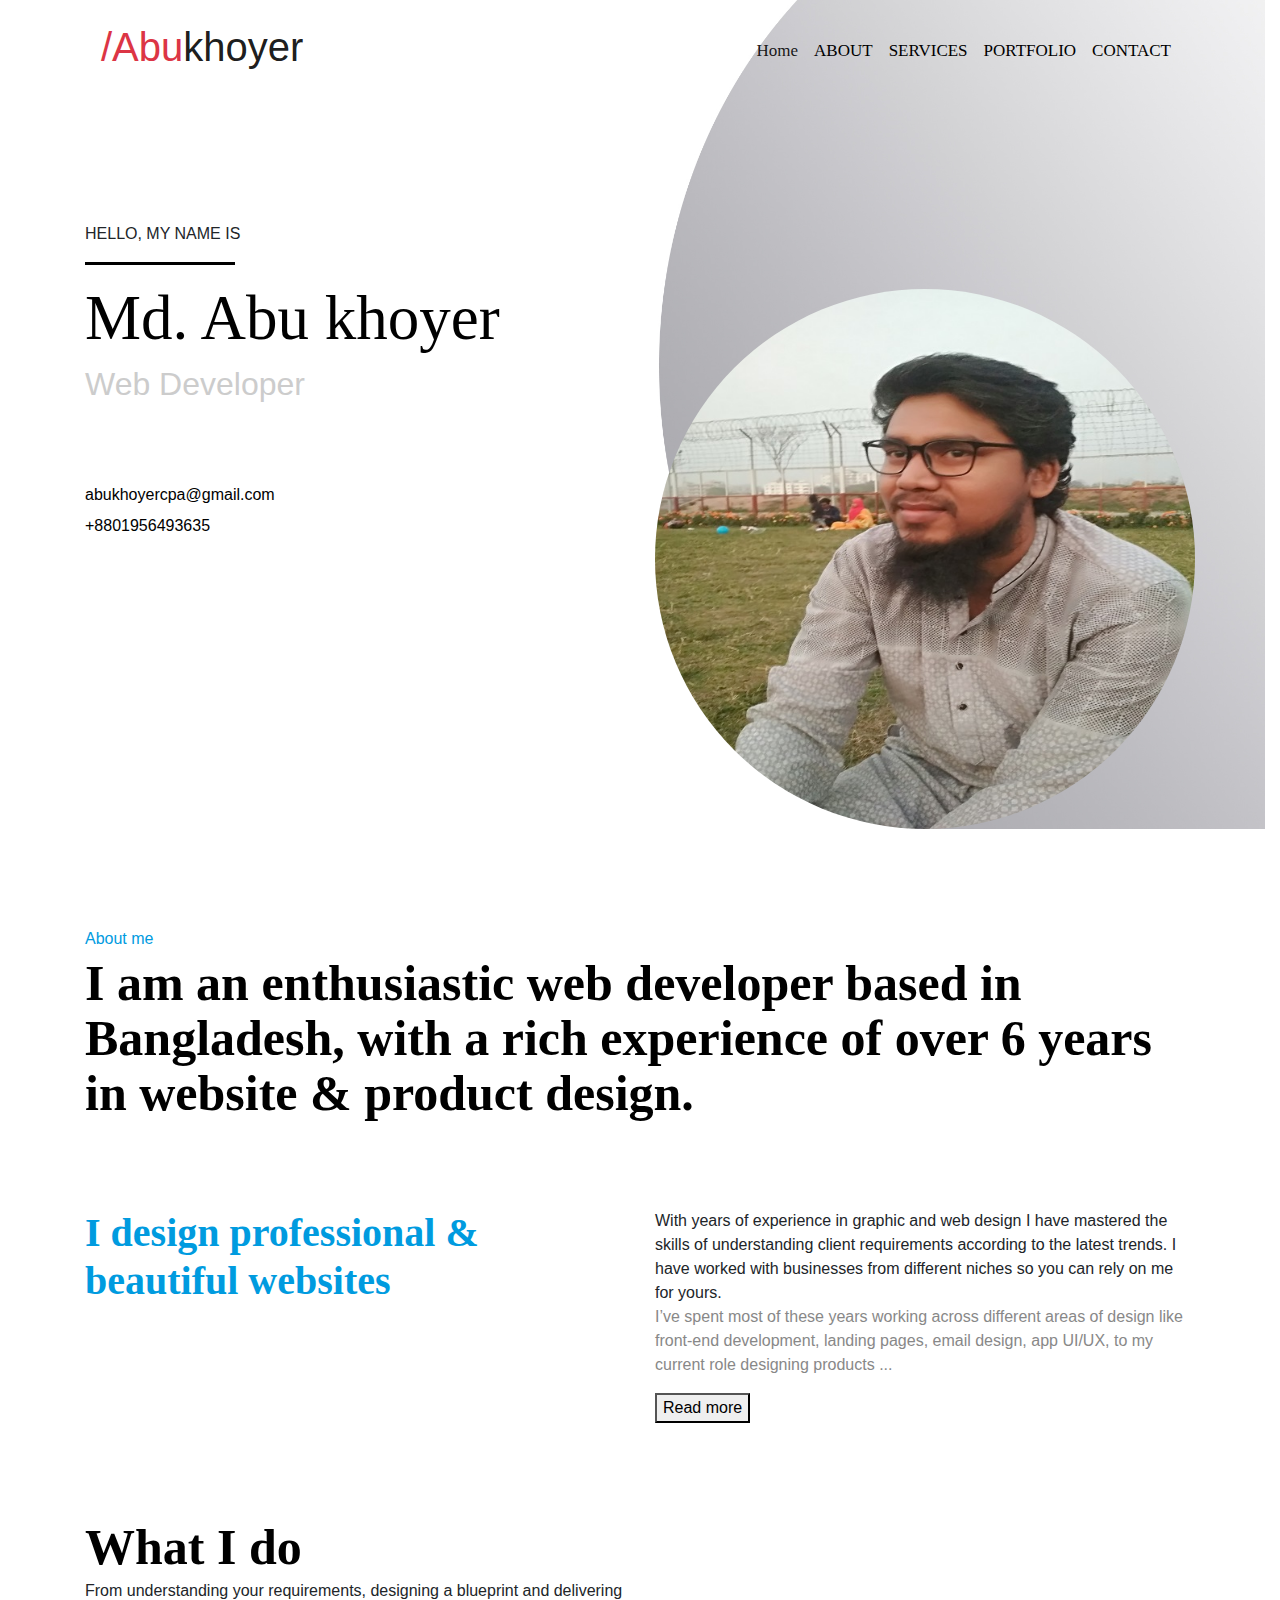
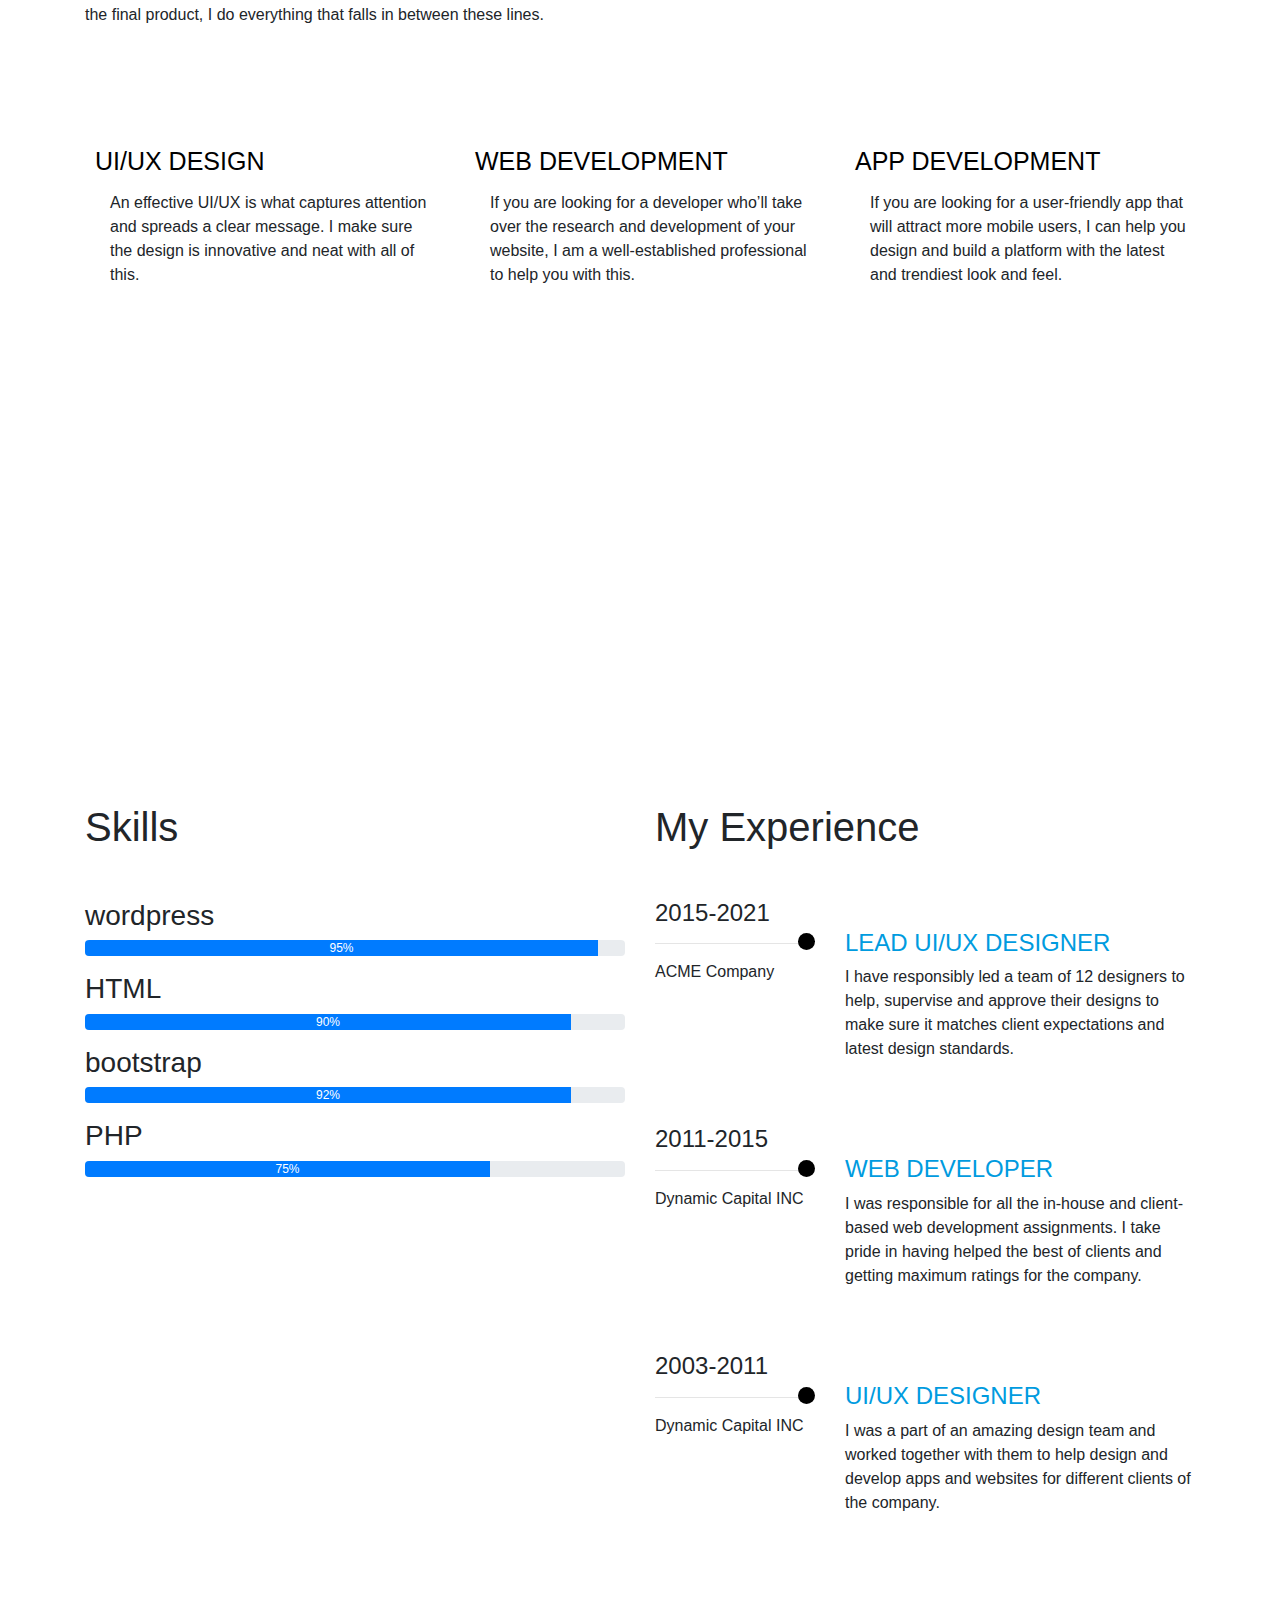
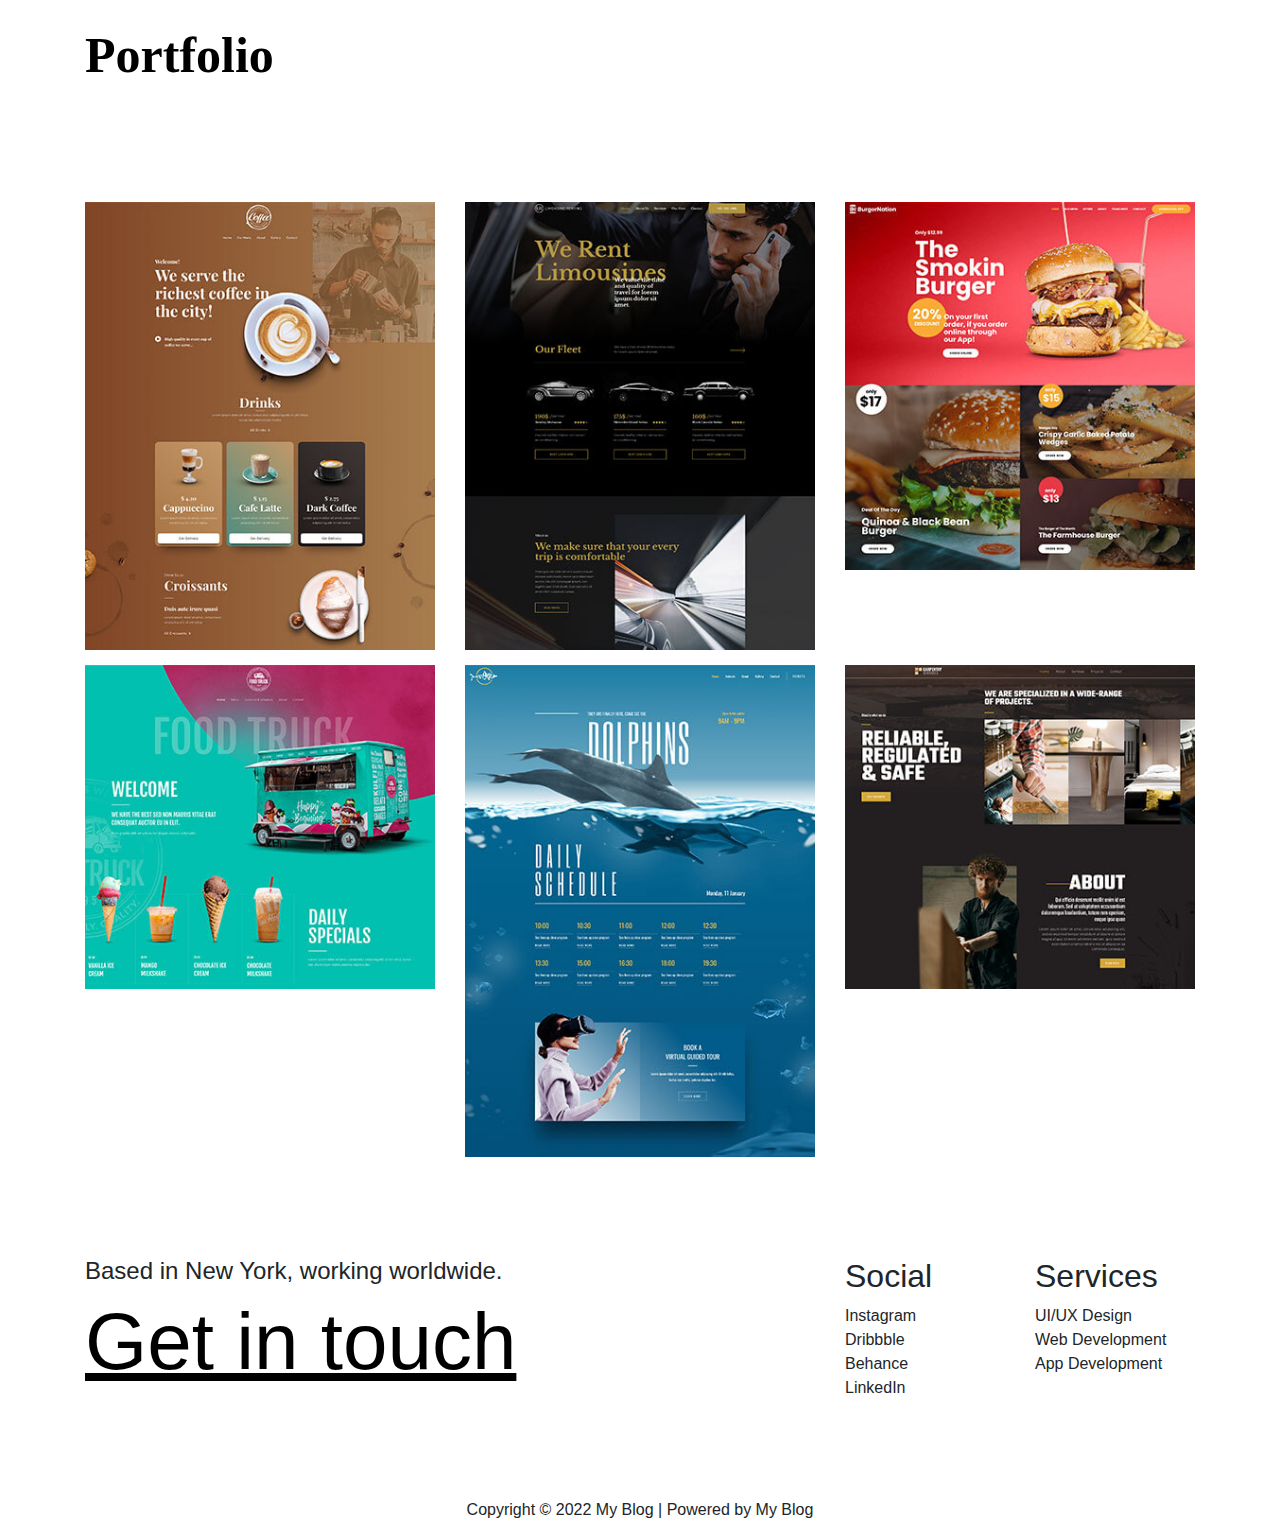
<file: index.html>
<!DOCTYPE html>
<html>
<head>
	<meta charset="utf-8">
	<meta http-equiv="X-UA-Compatible" content="IE=edge">
	<title>abukhoyerwp</title>
	<link rel="stylesheet" href="inc/css/bootstrap.min.css">
	<link rel="stylesheet" href="https://cdnjs.cloudflare.com/ajax/libs/font-awesome/6.1.1/css/all.min.css" integrity="sha512-KfkfwYDsLkIlwQp6LFnl8zNdLGxu9YAA1QvwINks4PhcElQSvqcyVLLD9aMhXd13uQjoXtEKNosOWaZqXgel0g==" crossorigin="anonymous" referrerpolicy="no-referrer" />
	<link rel="stylesheet" href="style.css">
</head>
<body>
	


	<!-- header start here -->
	<div class="container-fluid mb-4">
	<div class="headoverly">
		
			<div class="container">
		<div class="row">
			
			<div class="col-12">
				<nav class="navbar navbar-expand-lg navbar-light">
  <a class="navbar-brand" href="#"><h1><span class="text-danger">/Abu</span>khoyer</h1></a>
  <button class="navbar-toggler" type="button" data-toggle="collapse" data-target="#navbarNav" aria-controls="navbarNav" aria-expanded="false" aria-label="Toggle navigation">
    <span class="navbar-toggler-icon"></span>
  </button>
  <div class="collapse navbar-collapse justify-content-end" id="navbarNav">
    <ul class="navbar-nav">
      <li class="nav-item active">
        <a class="nav-link" href="index.html">Home</a>
      </li>
      <li class="nav-item">
        <a class="nav-link" href="about.html">ABOUT</a>
      </li>
      <li class="nav-item">
        <a class="nav-link" href="services.html">SERVICES</a>
      </li>
      <li class="nav-item">
        <a class="nav-link" href="portfolio.html">PORTFOLIO</a>
      </li>
      <li class="nav-item">
        <a class="nav-link" href="contact.html">CONTACT</a>
      </li>

    </ul>
  </div>
</nav>
			</div>
		</div>
		<div class="row">
			<div class="col-md-6">
				<div class="headtext">
					<p>HELLO, MY NAME IS</p>
				<hr>
			
				<h1>Md. Abu khoyer</h1>
				<h2>Web Developer</h2>
				<div class="headmail">
					<a href="mailto:abukhoyercpa@gmail.com"><span><i class="fa-solid fa-envelope"></i></span> abukhoyercpa@gmail.com</a>
					<a href="tel:01956493635"><span><i class="fa-solid fa-phone"></i></span> +8801956493635</a>
				</div>
				</div>
			</div>
			<div class="col-md-6 frontpage headimag">
				<img class="img-fluid" src="image/abukhoyer.jpg" alt="">
			</div>
		</div>
		
	</div>


	</div>

	</div>
	<!-- header end here -->


	<!-- about section stard here -->
	<div class="container-fluid about">
		<div class="container">
			<div class="row">
				<div class="col-12">
					<h6>About me</h6>
					<h2>I am an enthusiastic web developer based in Bangladesh, with a rich experience of over 6 years in website & product design.</h2>
				</div>
			</div>
			<div class="row aboutBelow">
				<div class="col-6 aboutLeft">
					<h3>I design professional & beautiful websites</h3>
				</div>
				<div class="col-6 aboutRight">
					<div>
						With years of experience in graphic and web design I have mastered the skills of understanding client requirements according to the latest trends. I have worked with businesses from different niches so you can rely on me for yours.
					</div>
					<p>I’ve spent most of these years working across different areas of design like front-end development, landing pages, email design, app UI/UX, to my current role designing products <span id="dots">...</span> <span id="more"> for mobile platforms. Having worked on various projects that are already live, I can help you with the best possible suggestions and ideas that we can proceed with. With me, you aren’t forced to accept anything. I give you a variety of options we can work on together.</span></p>
					<button onclick="myFunction()" id="myBtn">Read more</button>
				</div>
			</div>
		</div>
	</div>
	<!-- about section end here -->
	<!-- whatIDo Start here -->
	<div class="container_fluid">
		<div class="container">
			<div class="row">
				<div class="col-6">
					<div class="WhatIDo">
						<h2>What I do</h2>
						<p>From understanding your requirements, designing a blueprint and delivering the final product, I do everything that falls in between these lines.</p>
					</div>
				</div>
				<div class="col-6 WhatIDoi">
					<a href="#"><span><i class="fa-solid fa-arrow-right-long"></i></span></a>
				</div>
			</div>
			<div class="row">
				<div class=" col-md-4">
					<div class="freedesign">
						
							<span><i class="fas fa-pencil-ruler"></i> <a href="">UI/UX DESIGN</a></span>
							<p>An effective UI/UX is what captures attention and spreads a clear message. I make sure the design is innovative and neat with all of this.</p>
							
						
					</div>
				</div>
				<div class=" col-md-4">
					<div class="freedesign">
						
							<span><i class="fas fa-laptop-code"></i> <a href="">WEB DEVELOPMENT</a></span>
							<p>If you are looking for a developer who’ll take over the research and development of your website, I am a well-established professional to help you with this.</p>
							
						
					</div>
				</div>
				<div class="col-md-4 col-sm-12">
					<div class="freedesign">
						
							<span><i class="fas fa-mobile-alt"></i> <a href="">APP DEVELOPMENT</a></span>
							<p>If you are looking for a user-friendly app that will attract more mobile users, I can help you design and build a platform with the latest and trendiest look and feel.</p>
							
						
					</div>
				</div>
			</div>
		</div>
	</div>
	<div class="container-fluid bgimage"></div>
	<!-- whatIDo end here -->


	<!-- skill area start here -->

	 <div class="container-fluid">
	 	<div class="container">
	 		<div class="row skill">
	 			<div class="col-md-6">
	 				<div>
	 					<h1>Skills</h1>
	 				</div>
	 				<div class="mt-5">
	 				<h3>wordpress</h3>
	 				<div class="progress">


	 			   <div class="progress-bar" role="progressbar" style="width: 95%;" aria-valuenow="95" aria-valuemin="0" aria-valuemax="100">95%</div>
                 </div>
                 </div>
                     <div class="mt-3">
	 				<h3>HTML</h3>
	 				<div class="progress">


	 			   <div class="progress-bar" role="progressbar" style="width: 90%;" aria-valuenow="90" aria-valuemin="0" aria-valuemax="100">90%</div>
                 </div>
                 </div>
                   
                   <div class="mt-3">
	 				<h3>bootstrap</h3>
	 				<div class="progress">


	 			   <div class="progress-bar" role="progressbar" style="width: 90%;" aria-valuenow="92" aria-valuemin="0" aria-valuemax="100">92%</div>
                 </div>
                 </div>

                 <div class="mt-3">
	 				<h3>PHP</h3>
	 				<div class="progress">


	 			   <div class="progress-bar" role="progressbar" style="width: 75%;" aria-valuenow="75" aria-valuemin="0" aria-valuemax="100">75%</div>
                 </div>
                 </div>

	 			</div>
	 			<div class="col-md-6 ">
	 				<div>
	 					<h1>My Experience</h1>
	 				</div>
	 				<div class="row mt-5">
	 					<div class="col-4 experienceleft">
	 						<h4 class="m-0 p-0">2015-2021</h4>
	 						<div class="experiencehr">
	 							<hr >
	 						<i class="fa-solid fa-angle-right"></i>
	 						</div>
	 						<p class="m-0 p-0">ACME Company</p>
	 					</div>
	 					<div class="col-8 experienceright">
	 						<h4>LEAD UI/UX DESIGNER</h4>
	 						<p>I have responsibly led a team of 12 designers to help, supervise and approve their designs to make sure it matches client expectations and latest design standards.</p>
	 					</div>
	 				</div>
	 				<div class="row mt-5">
	 					<div class="col-4 experienceleft">
	 						<h4 class="m-0 p-0">2011-2015</h4>
	 						<div class="experiencehr">
	 							<hr >
	 						<i class="fa-solid fa-angle-right"></i>
	 						</div>
	 						<p class="m-0 p-0">Dynamic Capital INC</p>
	 					</div>
	 					<div class="col-8 experienceright">
	 						<h4>WEB DEVELOPER</h4>
	 						<p>I was responsible for all the in-house and client-based web development assignments. I take pride in having helped the best of clients and getting maximum ratings for the company.</p>
	 					</div>
	 				</div>
	 				<div class="row mt-5">
	 					<div class="col-4 experienceleft">
	 						<h4 class="m-0 p-0">2003-2011</h4>
	 						<div class="experiencehr">
	 							<hr >
	 						<i class="fa-solid fa-angle-right"></i>
	 						</div>
	 						<p class="m-0 p-0">Dynamic Capital INC</p>
	 					</div>
	 					<div class="col-8 experienceright">
	 						<h4>UI/UX DESIGNER</h4>
	 						<p>I was a part of an amazing design team and worked together with them to help design and develop apps and websites for different clients of the company.</p>
	 					</div>
	 				</div>
	 			</div>
	 		</div>
	 	</div>
	 </div>
	<!-- skill area end here -->


	<!-- portfolio start here -->
	<div class="container-fluid">
		<div class="container portfolio">
			<div class="row">
				<div class="col-6">
					<div class="WhatIDo">
						<h2>Portfolio</h2>
						
					</div>
				</div>
				<div class="col-6 WhatIDoi">
					<a href="portfolio.html"><span><i class="fa-solid fa-arrow-right-long"></i></span></a>
				</div>
			</div>
			<div class="portfolioimag">
				<div class="row">
				<div class="col-sm-6 col-md-4">
					<img class="img-fluid" src="image/portfolio01.jpg" alt="">
				</div>
				<div class="col-sm-6 col-md-4">
					<img class="img-fluid" src="image/portfolio03.jpg" alt="">
				</div>
				<div class="col-sm-6 col-md-4">
					<img class="img-fluid" src="image/portfolio02.jpg" alt="">
				</div>
				<div class="col-sm-6 col-md-4">
					<img class="img-fluid" src="image/portfolio05.jpg" alt="">
				</div>
				<div class="col-sm-6 col-md-4">
					<img class="img-fluid" src="image/portfolio04.jpg" alt="">
				</div>
				<div class="col-sm-6 col-md-4">
					<img class="img-fluid" src="image/portfolio06.jpg" alt="">
				</div>
			</div>
			</div>
		</div>
	</div>
	<!-- portfolio end here -->

	<!-- footer start here -->
	<div class="container-fluid">
		<div class="container">
			<div class="row footer">
				<div class="col-md-6">
					<h4>Based in New York, working worldwide.</h4>
					<h1><a href="#">Get in touch</a></h1>
				</div>
		
				<div class="col-md-6">
					<div class="footerright">
						<div class="row">
							<div class="col-4"></div>
							<div class="col-4 ">
								<h2>Social</h2>
								<ul>
									<li>Instagram</li>
									<li>Dribbble</li>
									<li>Behance</li>
									<li>LinkedIn</li>
								</ul>

							</div>
							<div class="col-4">
								<h2>Services</h2>
								<ul>
									<li>UI/UX Design</li>
									<li>Web Development</li>
									<li>App Development</li>
									
								</ul>

							</div>
						</div>
					</div>
				</div>
			</div>
			<div class="row">
				<div class="col text-center mt-5">
					<p>Copyright © 2022 My Blog | Powered by My Blog</p>
				</div>
			</div>
		</div>
	</div>
	<!-- footer end here -->

<!-- js area -->
<script src="inc/js/jquery.slim.min.js"></script>
<script src="inc/js/bootstrap.min.js"></script>
<script src="inc/js/popper.min.js"></script>
<script src="inc/js/main.js"></script>


</body>
</html>
</file>
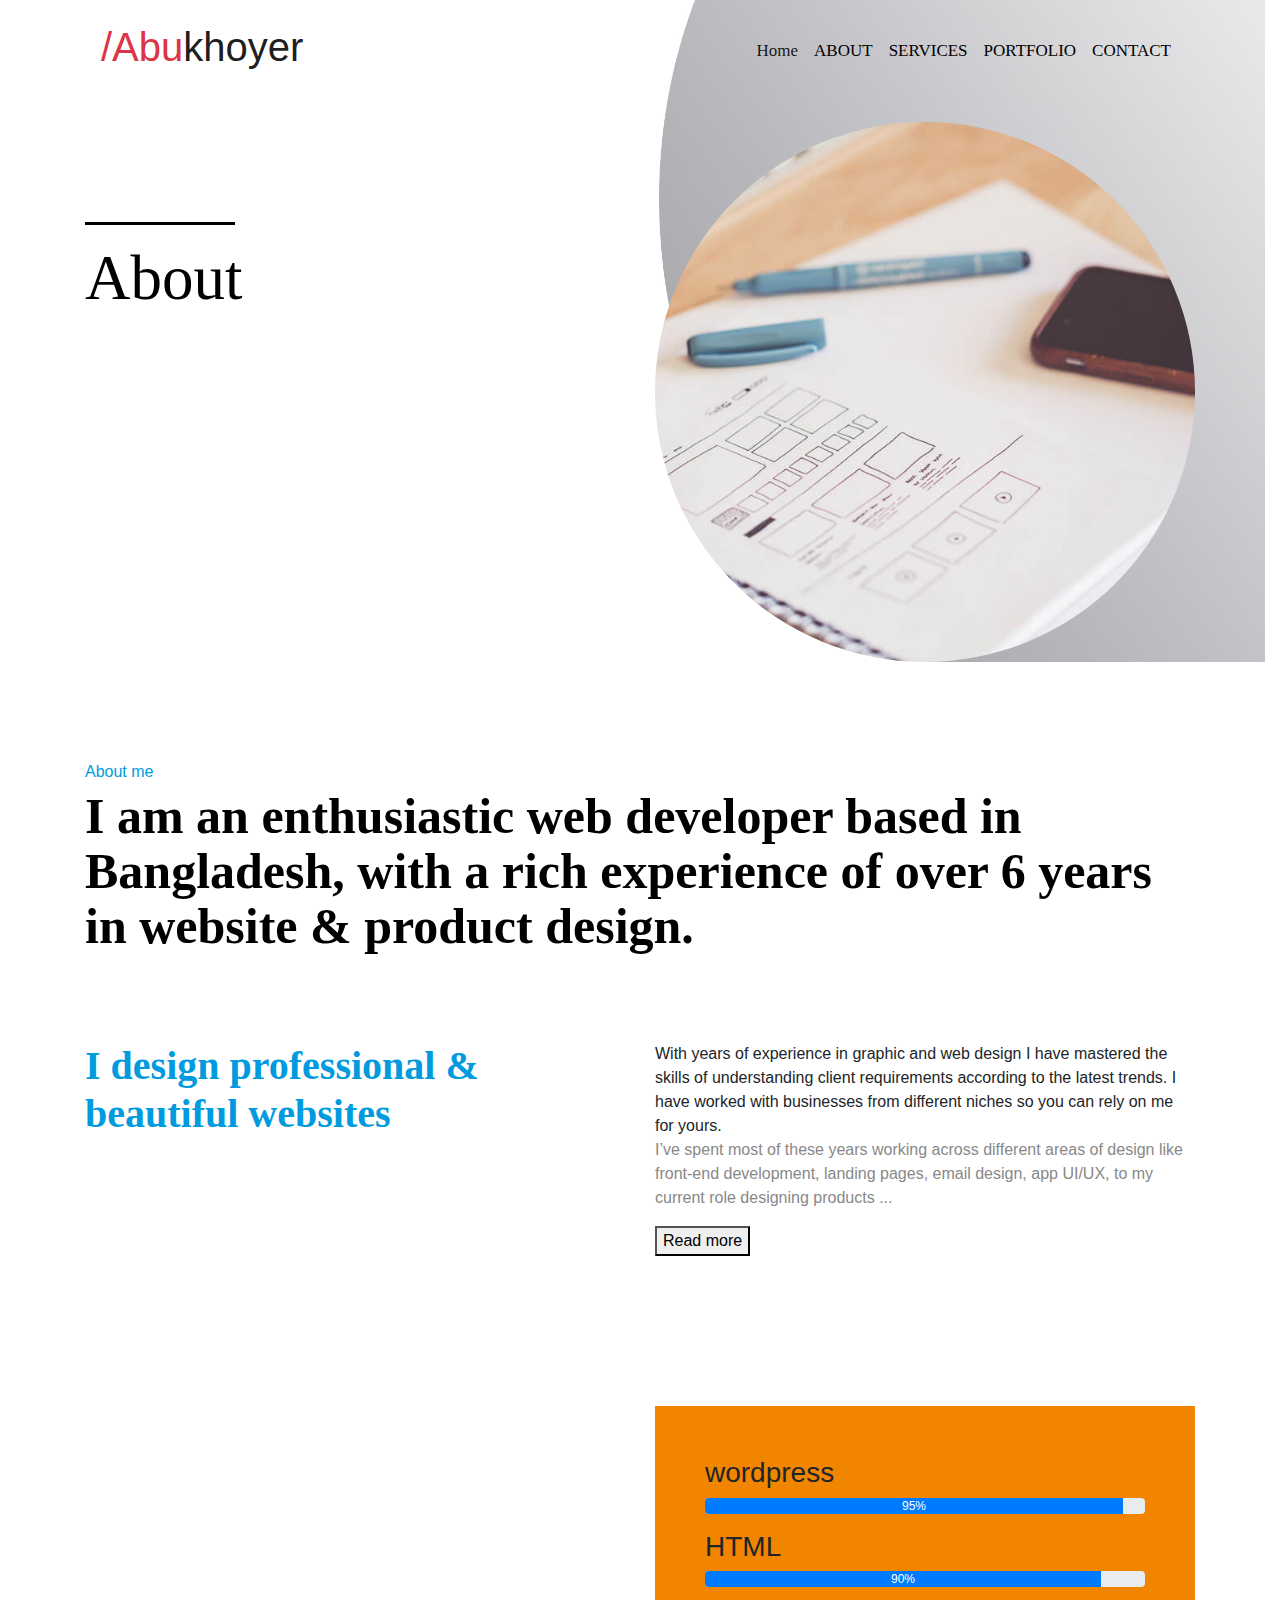
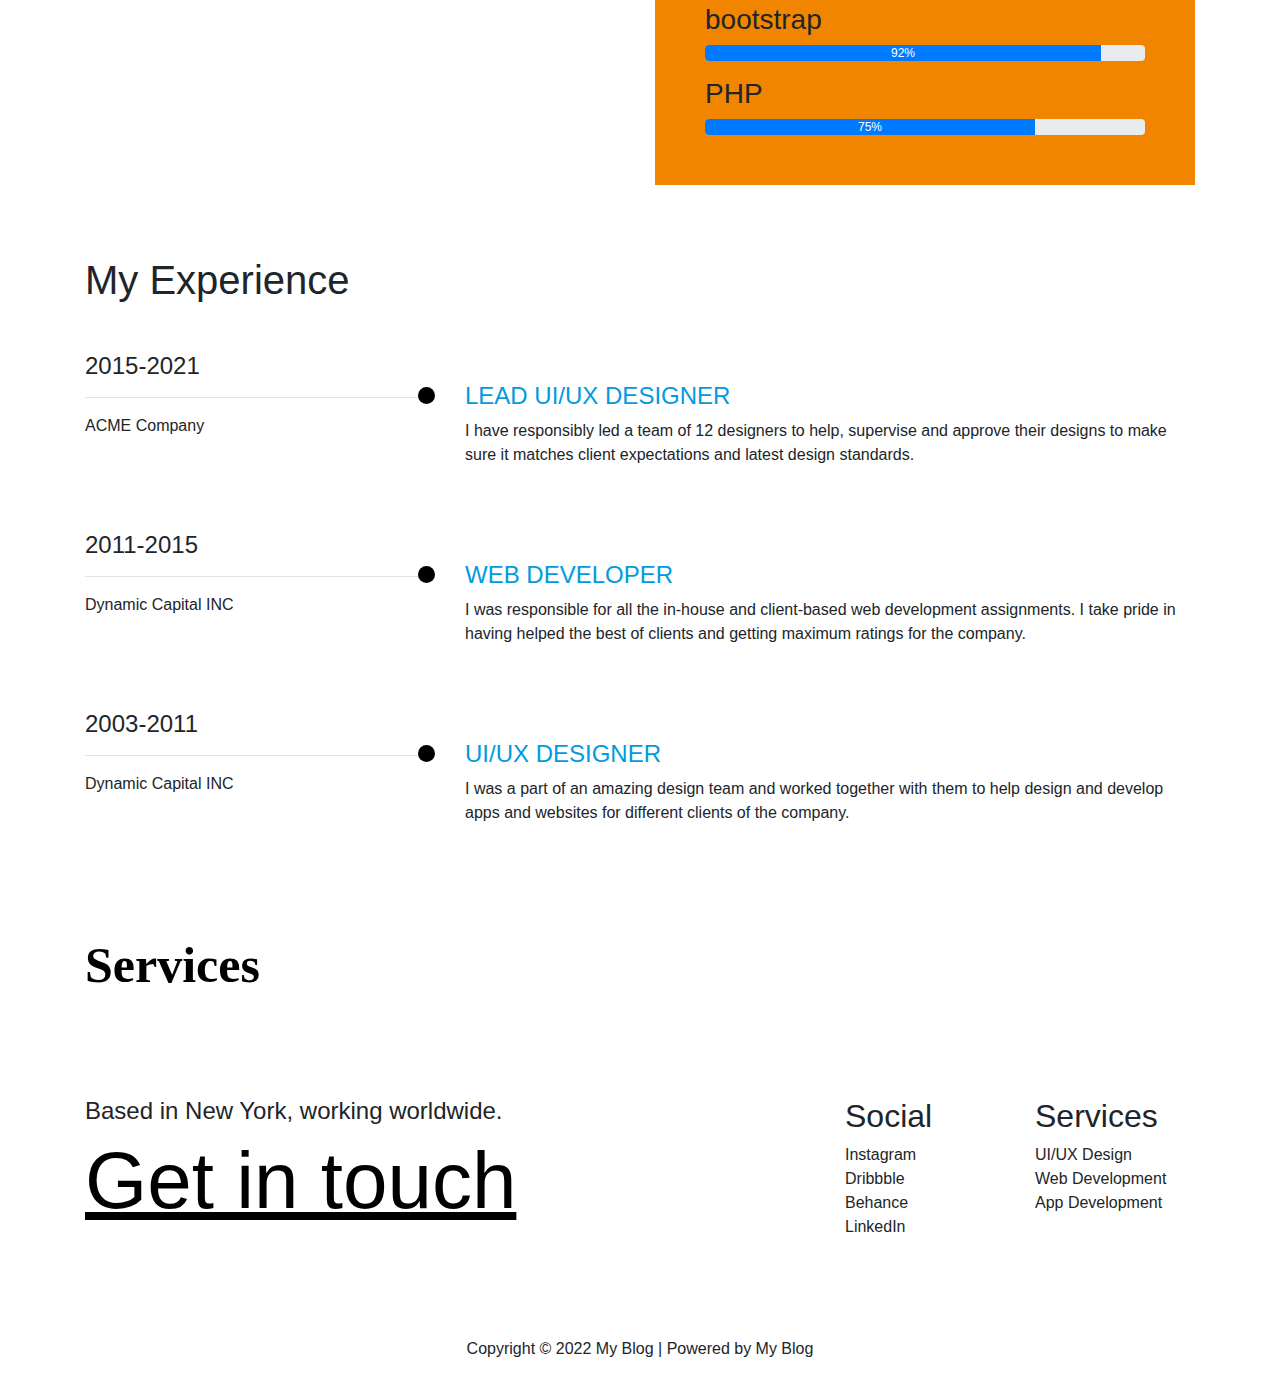
<file: about.html>
<!DOCTYPE html>
<html>
<head>
	<meta charset="utf-8">
	<meta http-equiv="X-UA-Compatible" content="IE=edge">
	<title>abukhoyerwp</title>
	<link rel="stylesheet" href="inc/css/bootstrap.min.css">
	<link rel="stylesheet" href="https://cdnjs.cloudflare.com/ajax/libs/font-awesome/6.1.1/css/all.min.css" integrity="sha512-KfkfwYDsLkIlwQp6LFnl8zNdLGxu9YAA1QvwINks4PhcElQSvqcyVLLD9aMhXd13uQjoXtEKNosOWaZqXgel0g==" crossorigin="anonymous" referrerpolicy="no-referrer" />
	<link rel="stylesheet" href="style.css">
</head>
<body>
	
	<!-- header start here -->
	<div class="container-fluid mb-4">
	<div class="headoverly">
		
			<div class="container">
		<div class="row">
			
			<div class="col-12">
				<nav class="navbar navbar-expand-lg navbar-light">
  <a class="navbar-brand" href="#"><h1><span class="text-danger">/Abu</span>khoyer</h1></a>
  <button class="navbar-toggler" type="button" data-toggle="collapse" data-target="#navbarNav" aria-controls="navbarNav" aria-expanded="false" aria-label="Toggle navigation">
    <span class="navbar-toggler-icon"></span>
  </button>
  <div class="collapse navbar-collapse justify-content-end" id="navbarNav">
    <ul class="navbar-nav">
      <li class="nav-item active">
        <a class="nav-link" href="index.html">Home</a>
      </li>
      <li class="nav-item">
        <a class="nav-link" href="about.html">ABOUT</a>
      </li>
      <li class="nav-item">
        <a class="nav-link" href="services.html">SERVICES</a>
      </li>
      <li class="nav-item">
        <a class="nav-link" href="portfolio.html">PORTFOLIO</a>
      </li>
      <li class="nav-item">
        <a class="nav-link" href="contact.html">CONTACT</a>
      </li>

    </ul>
  </div>
</nav>
			</div>
		</div>
		<div class="row">
			<div class="col-6">
				<div class="headtext">
					
				<hr>
				<h1>About</h1>
				</div>
			</div>
			<div class="col-6 headimag">
				<img class="img-fluid" src="image/about.jpg" alt="">
			</div>
		</div>
		
	</div>

	</div>

	</div>
	<!-- header end here -->


	<!-- about section stard here -->
	<div class="container-fluid about">
		<div class="container">
			<div class="row">
				<div class="col-12">
					<h6>About me</h6>
					<h2>I am an enthusiastic web developer based in Bangladesh, with a rich experience of over 6 years in website & product design.</h2>
				</div>
			</div>
			<div class="row aboutBelow">
				<div class="col-6 aboutLeft">
					<h3>I design professional & beautiful websites</h3>
				</div>
				<div class="col-6 aboutRight">
					<div>
						With years of experience in graphic and web design I have mastered the skills of understanding client requirements according to the latest trends. I have worked with businesses from different niches so you can rely on me for yours.
					</div>
					<p>I’ve spent most of these years working across different areas of design like front-end development, landing pages, email design, app UI/UX, to my current role designing products <span id="dots">...</span> <span id="more"> for mobile platforms. Having worked on various projects that are already live, I can help you with the best possible suggestions and ideas that we can proceed with. With me, you aren’t forced to accept anything. I give you a variety of options we can work on together.</span></p>
					<button onclick="myFunction()" id="myBtn">Read more</button>
				</div>
			</div>
		</div>
	</div>
	<!-- about section end here -->
	<!-- skill area start here -->
	
	<div class="container-fluid bgimage">
		<div class="container">
			<div class="row">
				<div class="col-md-6">
					<div class="skills">
						<h1>My Skills</h1>
					<p class="text-white">I believe in the fact that learning never stops and I am interested in learning new technologies and programming languages that will help me design and develop a better output in less time.</p>
					</div>
				</div>
				<div class="col-md-6">
					<div class="skillone">
						
	 				<div>
	 				<h3>wordpress</h3>
	 				<div class="progress">


	 			   <div class="progress-bar" role="progressbar" style="width: 95%;" aria-valuenow="95" aria-valuemin="0" aria-valuemax="100">95%</div>
                 </div>
                 </div>
                     <div class="mt-3">
	 				<h3>HTML</h3>
	 				<div class="progress">


	 			   <div class="progress-bar" role="progressbar" style="width: 90%;" aria-valuenow="90" aria-valuemin="0" aria-valuemax="100">90%</div>
                 </div>
                 </div>
                   
                   <div class="mt-3">
	 				<h3>bootstrap</h3>
	 				<div class="progress">


	 			   <div class="progress-bar" role="progressbar" style="width: 90%;" aria-valuenow="92" aria-valuemin="0" aria-valuemax="100">92%</div>
                 </div>
                 </div>

                 <div class="mt-3">
	 				<h3>PHP</h3>
	 				<div class="progress">


	 			   <div class="progress-bar" role="progressbar" style="width: 75%;" aria-valuenow="75" aria-valuemin="0" aria-valuemax="100">75%</div>
                 </div>
                 </div>
					</div>
				</div>
			</div>
		</div>
	</div>
	<!-- skill area start here -->


     <!-- Experience area start here -->

        <div class="container-fluid">
        	<div class="container">
        		<div class="row">
        			<div class="col Experience">
        				<div>
	 					<h1>My Experience</h1>
	 				</div>
	 				<div class="row mt-5">
	 					<div class="col-4 experienceleft">
	 						<h4 class="m-0 p-0">2015-2021</h4>
	 						<div class="experiencehr">
	 							<hr >
	 						<i class="fa-solid fa-angle-right"></i>
	 						</div>
	 						<p class="m-0 p-0">ACME Company</p>
	 					</div>
	 					<div class="col-8 experienceright">
	 						<h4>LEAD UI/UX DESIGNER</h4>
	 						<p>I have responsibly led a team of 12 designers to help, supervise and approve their designs to make sure it matches client expectations and latest design standards.</p>
	 					</div>
	 				</div>
	 				<div class="row mt-5">
	 					<div class="col-4 experienceleft">
	 						<h4 class="m-0 p-0">2011-2015</h4>
	 						<div class="experiencehr">
	 							<hr >
	 						<i class="fa-solid fa-angle-right"></i>
	 						</div>
	 						<p class="m-0 p-0">Dynamic Capital INC</p>
	 					</div>
	 					<div class="col-8 experienceright">
	 						<h4>WEB DEVELOPER</h4>
	 						<p>I was responsible for all the in-house and client-based web development assignments. I take pride in having helped the best of clients and getting maximum ratings for the company.</p>
	 					</div>
	 				</div>
	 				<div class="row mt-5">
	 					<div class="col-4 experienceleft">
	 						<h4 class="m-0 p-0">2003-2011</h4>
	 						<div class="experiencehr">
	 							<hr >
	 						<i class="fa-solid fa-angle-right"></i>
	 						</div>
	 						<p class="m-0 p-0">Dynamic Capital INC</p>
	 					</div>
	 					<div class="col-8 experienceright">
	 						<h4>UI/UX DESIGNER</h4>
	 						<p>I was a part of an amazing design team and worked together with them to help design and develop apps and websites for different clients of the company.</p>
	 					</div>
	 				</div>
        			</div>
        		</div>
        	</div>
        </div>
     <!-- Experience area end here -->

	<!-- portfolio start here -->
	<div class="container-fluid">
		<div class="container portfolio">
			<div class="row">
				<div class="col-6">
					<div class="WhatIDo">
						<h2>Services</h2>
						
					</div>
				</div>
				<div class="col-6 WhatIDoi">
					<a href="#"><span><i class="fa-solid fa-arrow-right-long"></i></span></a>
				</div>
			</div>
			
		</div>
	</div>
	<!-- portfolio end here -->

	<!-- footer start here -->
	<div class="container-fluid">
		<div class="container">
			<div class="row footer">
				<div class="col-md-6">
					<h4>Based in New York, working worldwide.</h4>
				<h1><a href="#">Get in touch</a></h1>
				</div>
		
				<div class="col-md-6">
					<div class="footerright">
						<div class="row">
							<div class="col-4"></div>
							<div class="col-4 ">
								<h2>Social</h2>
								<ul>
									<li>Instagram</li>
									<li>Dribbble</li>
									<li>Behance</li>
									<li>LinkedIn</li>
								</ul>

							</div>
							<div class="col-4">
								<h2>Services</h2>
								<ul>
									<li>UI/UX Design</li>
									<li>Web Development</li>
									<li>App Development</li>
									
								</ul>

							</div>
						</div>
					</div>
				</div>
			</div>
			<div class="row">
				<div class="col text-center mt-5">
					<p>Copyright © 2022 My Blog | Powered by My Blog</p>
				</div>
			</div>
		</div>
	</div>
	<!-- footer end here -->

<!-- js area -->
<script src="inc/js/jquery.slim.min.js"></script>
<script src="inc/js/bootstrap.min.js"></script>
<script src="inc/js/popper.min.js"></script>
<script src="inc/js/main.js"></script>


</body>
</html>
</file>
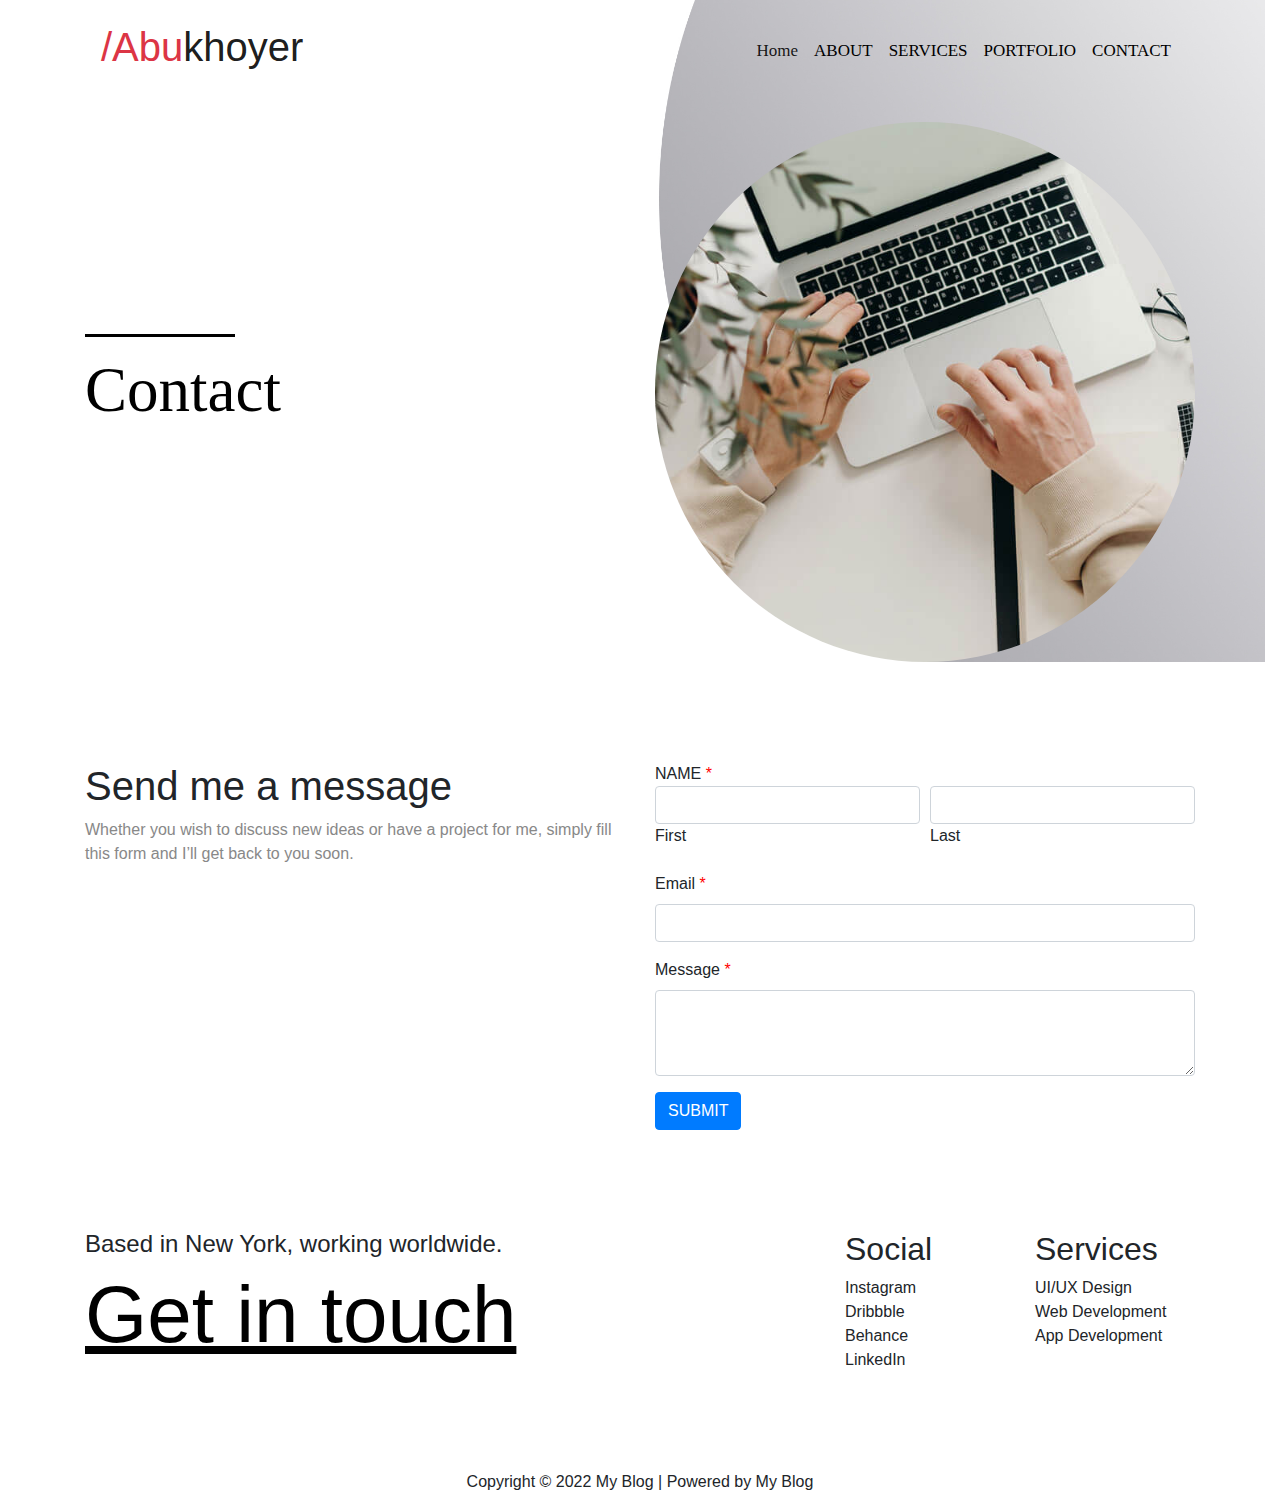
<file: contact.html>
<!DOCTYPE html>
<html>
<head>
	<meta charset="utf-8">
	<meta http-equiv="X-UA-Compatible" content="IE=edge">
	<title>abukhoyerwp</title>
	<link rel="stylesheet" href="inc/css/bootstrap.min.css">
	<link rel="stylesheet" href="https://cdnjs.cloudflare.com/ajax/libs/font-awesome/6.1.1/css/all.min.css" integrity="sha512-KfkfwYDsLkIlwQp6LFnl8zNdLGxu9YAA1QvwINks4PhcElQSvqcyVLLD9aMhXd13uQjoXtEKNosOWaZqXgel0g==" crossorigin="anonymous" referrerpolicy="no-referrer" />
	<link rel="stylesheet" href="style.css">
</head>
<body>
	
	<!-- header start here -->
	<div class="container-fluid mb-4">
	<div class="headoverly">
		
			<div class="container">
		<div class="row">
			
			<div class="col-12">
				<nav class="navbar navbar-expand-lg navbar-light">
  <a class="navbar-brand" href="#"><h1><span class="text-danger">/Abu</span>khoyer</h1></a>
  <button class="navbar-toggler" type="button" data-toggle="collapse" data-target="#navbarNav" aria-controls="navbarNav" aria-expanded="false" aria-label="Toggle navigation">
    <span class="navbar-toggler-icon"></span>
  </button>
  <div class="collapse navbar-collapse justify-content-end" id="navbarNav">
    <ul class="navbar-nav">
      <li class="nav-item active">
        <a class="nav-link" href="index.html">Home</a>
      </li>
      <li class="nav-item">
        <a class="nav-link" href="about.html">ABOUT</a>
      </li>
      <li class="nav-item">
        <a class="nav-link" href="services.html">SERVICES</a>
      </li>
      <li class="nav-item">
        <a class="nav-link" href="portfolio.html">PORTFOLIO</a>
      </li>
      <li class="nav-item">
        <a class="nav-link" href="contact.html">CONTACT</a>
      </li>

    </ul>
  </div>
</nav>
			</div>
		</div>
		<div class="row">
			<div class=" col-md-6">
				<div class="headtext">
				<br>
				<br>
				<br>
				<br>
				<hr>
				<h1>Contact</h1>
				
			
				</div>
			</div>
			<div class=" col-md-6 headimag">
				<img class="img-fluid" src="image/contact.jpg" alt="">
			</div>
		</div>
		
	</div>

	</div>

	</div>
	<!-- header end here -->


	<!-- about section stard here -->
	<div class="container-fluid about">
		<div class="container">
			
			<div class="row aboutBelow">
			
				<div class="col-6 aboutRight">
					<h1>Send me a message</h1>
					<p>Whether you wish to discuss new ideas or have a project for me, simply fill this form and I’ll get back to you soon.</p>
					
				</div>

				<div class="col-6">
					
					<form>
  <div class="form-row">

    <div class="form-group col-md-6">
     <h5">NAME <span style="color:red">*</span></h5>
      <input type="text" class="form-control" id="inputEmail4">
      <label for="inputEmail4">First</label>
    </div>
    <div class="form-group col-md-6">
      <br>
      <input type="text" class="form-control" id="inputPassword4">
      <label for="inputPassword4">Last</label>
    </div>
  </div>
  <div class="form-group">
    <label for="inputAddress">Email <span style="color:red">*</span></label>
    <input type="email" class="form-control" id="inputAddress" >
  </div>
  
 <div class="form-group">
    <label for="textarea">Message <span style="color:red">*</span> </label>
    <textarea class="form-control" id="textarea" rows="3"></textarea>
  </div>
  
  <button type="submit" class="btn btn-primary">SUBMIT</button>
</form>

				</div>

			</div>
		</div>
	</div>
	<!-- about section end here -->
	

	<!-- footer start here -->
	<div class="container-fluid">
		<div class="container">
			<div class="row footer">
				<div class="col-md-6">
					<h4>Based in New York, working worldwide.</h4>
					<h1><a href="#">Get in touch</a></h1>
				</div>
		
				<div class="col-md-6">
					<div class="footerright">
						<div class="row">
							<div class="col-4"></div>
							<div class="col-4 ">
								<h2>Social</h2>
								<ul>
									<li>Instagram</li>
									<li>Dribbble</li>
									<li>Behance</li>
									<li>LinkedIn</li>
								</ul>

							</div>
							<div class="col-4">
								<h2>Services</h2>
								<ul>
									<li>UI/UX Design</li>
									<li>Web Development</li>
									<li>App Development</li>
									
								</ul>

							</div>
						</div>
					</div>
				</div>
			</div>
			<div class="row">
				<div class="col text-center mt-5">
					<p>Copyright © 2022 My Blog | Powered by My Blog</p>
				</div>
			</div>
		</div>
	</div>
	<!-- footer end here -->

<!-- js area -->
<script src="inc/js/jquery.slim.min.js"></script>
<script src="inc/js/bootstrap.min.js"></script>
<script src="inc/js/popper.min.js"></script>
<script src="inc/js/main.js"></script>


</body>
</html>
</file>
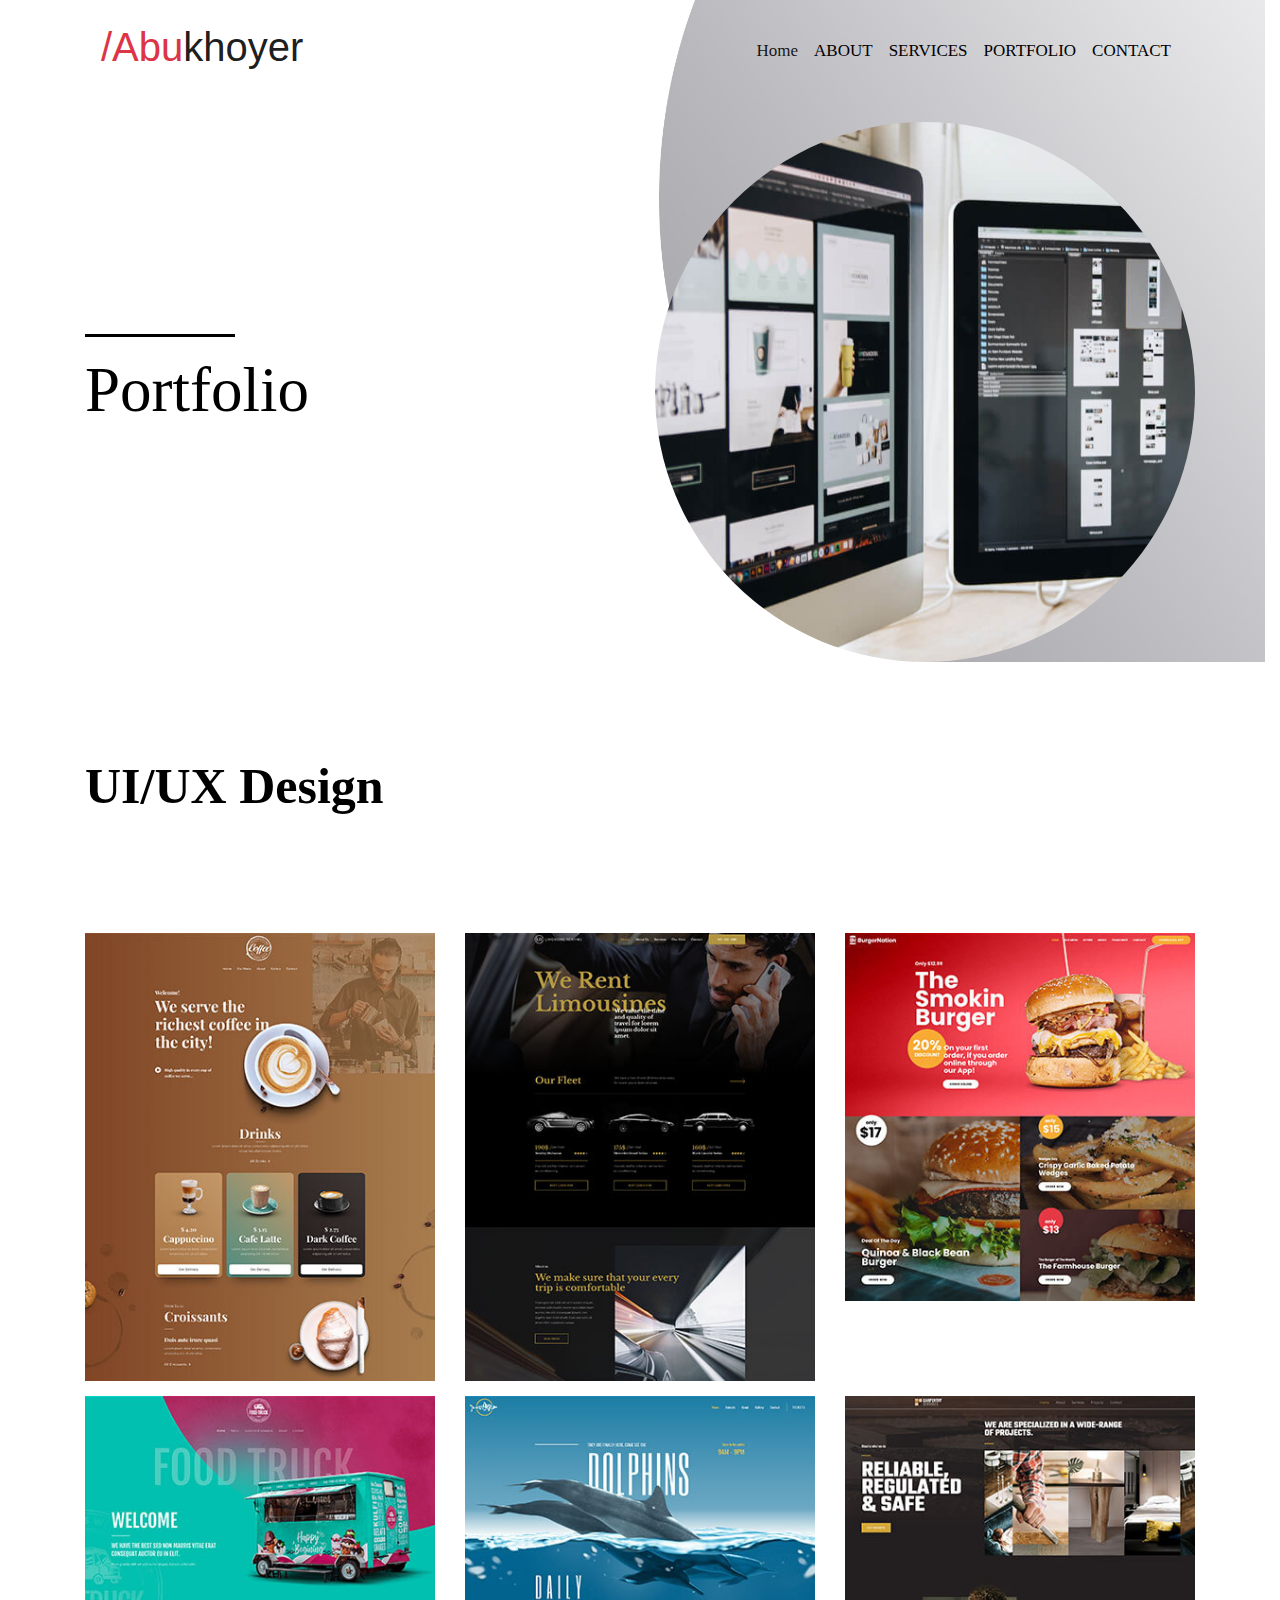
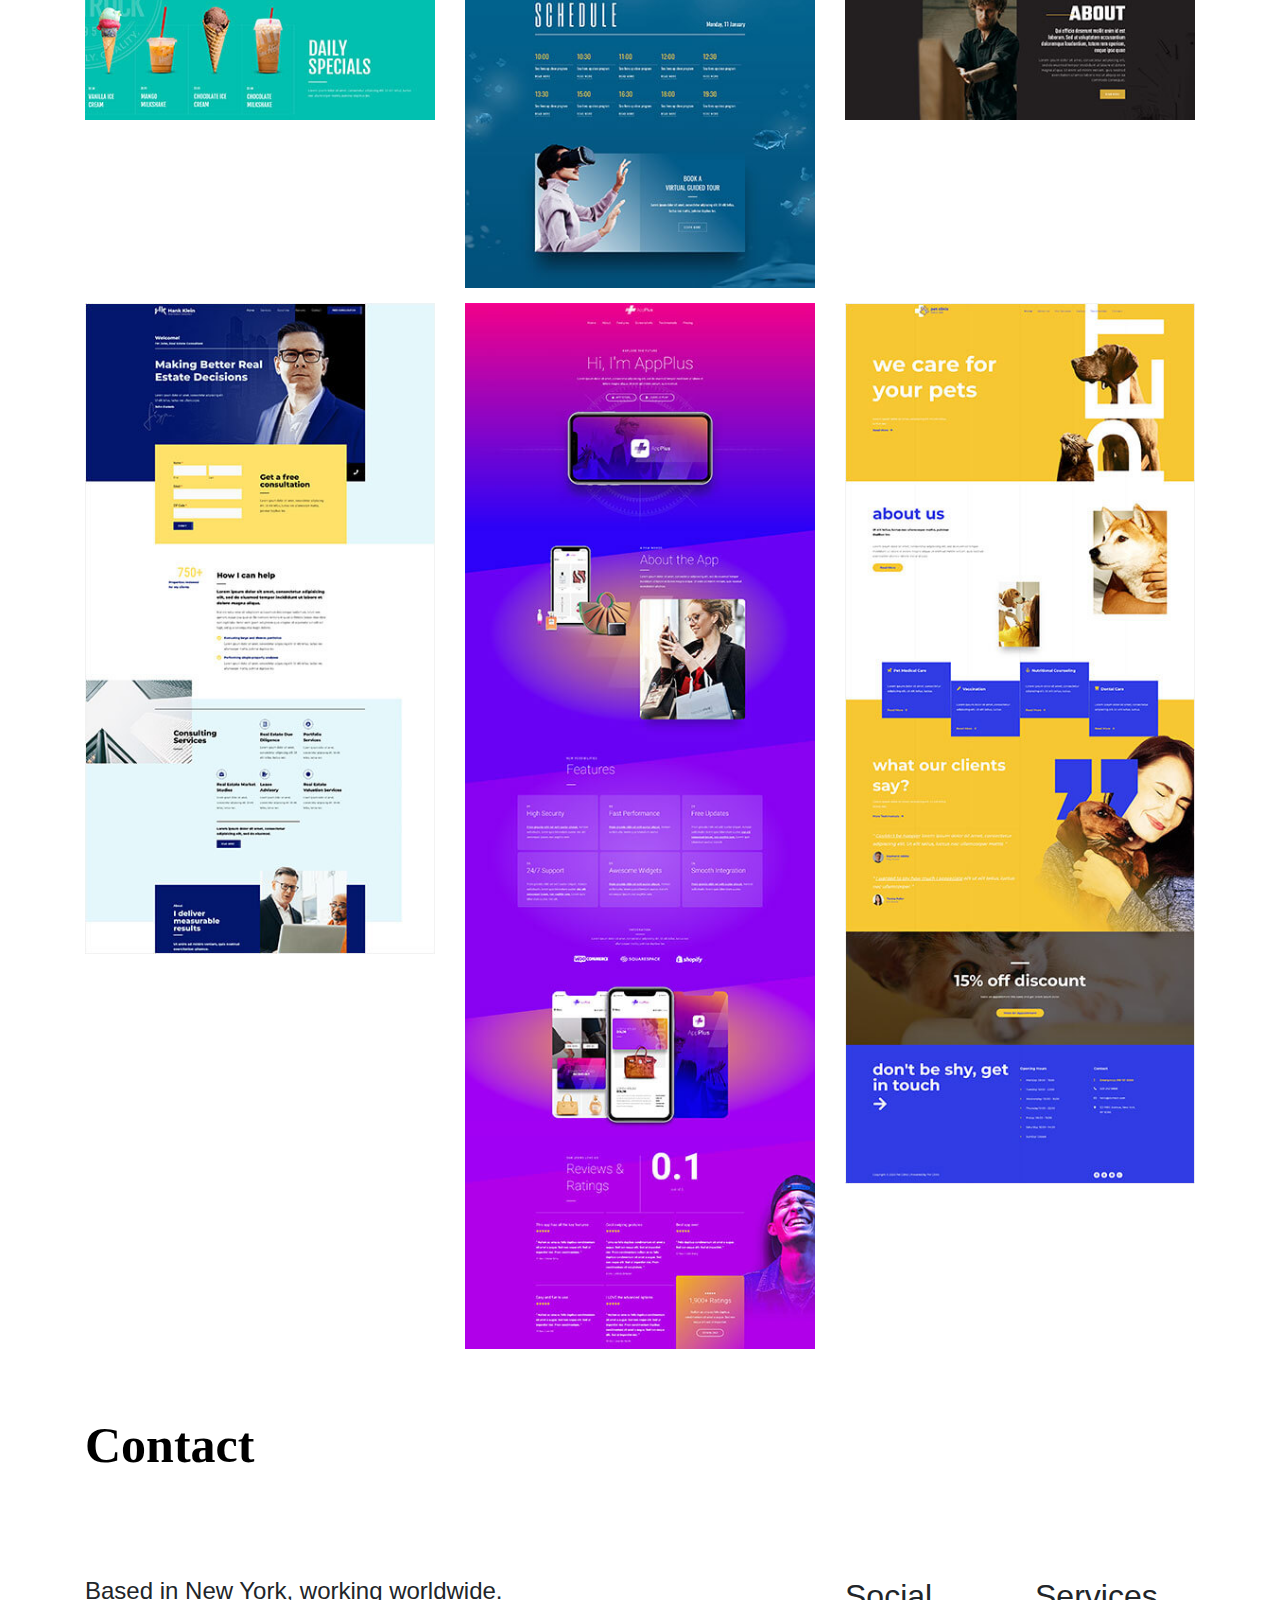
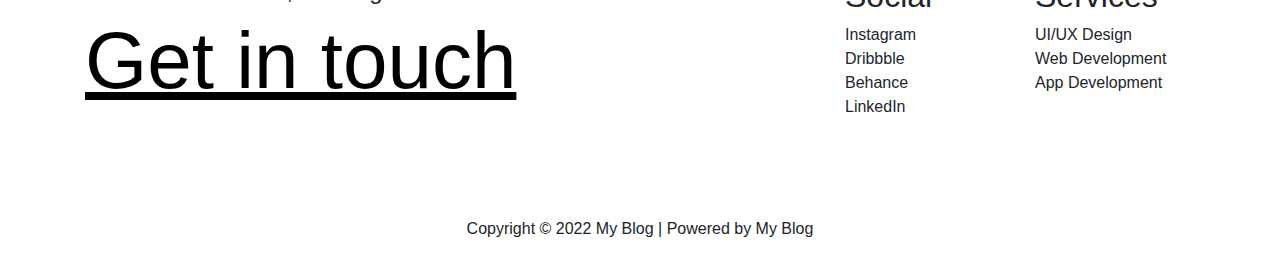
<file: portfolio.html>
<!DOCTYPE html>
<html>
<head>
	<meta charset="utf-8">
	<meta http-equiv="X-UA-Compatible" content="IE=edge">
	<title>abukhoyerwp</title>
	<link rel="stylesheet" href="inc/css/bootstrap.min.css">
	<link rel="stylesheet" href="https://cdnjs.cloudflare.com/ajax/libs/font-awesome/6.1.1/css/all.min.css" integrity="sha512-KfkfwYDsLkIlwQp6LFnl8zNdLGxu9YAA1QvwINks4PhcElQSvqcyVLLD9aMhXd13uQjoXtEKNosOWaZqXgel0g==" crossorigin="anonymous" referrerpolicy="no-referrer" />
	<link rel="stylesheet" href="style.css">
</head>
<body>
	
	<!-- header start here -->
	<div class="container-fluid mb-4">
	<div class="headoverly">
		
			<div class="container">
		<div class="row">
			
			<div class="col-12">
				<nav class="navbar navbar-expand-lg navbar-light">
  <a class="navbar-brand" href="#"><h1><span class="text-danger">/Abu</span>khoyer</h1></a>
  <button class="navbar-toggler" type="button" data-toggle="collapse" data-target="#navbarNav" aria-controls="navbarNav" aria-expanded="false" aria-label="Toggle navigation">
    <span class="navbar-toggler-icon"></span>
  </button>
  <div class="collapse navbar-collapse justify-content-end" id="navbarNav">
    <ul class="navbar-nav">
      <li class="nav-item active">
        <a class="nav-link" href="index.html">Home</a>
      </li>
      <li class="nav-item">
        <a class="nav-link" href="about.html">ABOUT</a>
      </li>
      <li class="nav-item">
        <a class="nav-link" href="services.html">SERVICES</a>
      </li>
      <li class="nav-item">
        <a class="nav-link" href="portfolio.html">PORTFOLIO</a>
      </li>
      <li class="nav-item">
        <a class="nav-link" href="contact.html">CONTACT</a>
      </li>

    </ul>
  </div>
</nav>
			</div>
		</div>
		<div class="row">
			<div class="col-6">
				<div class="headtext">
				<br>
				<br>
				<br>
				<br>
				<hr>
				<h1>Portfolio</h1>
				
			
				</div>
			</div>
			<div class="col-6 headimag">
				<img class="img-fluid" src="image/portfolio.jpg" alt="">
			</div>
		</div>
		
	</div>

	</div>

	</div>
	<!-- header end here -->


	
	<!-- portfolio start here -->
	<div class="container-fluid">
		<div class="container portfolio">
			<div class="row">
				<div class="col-6">
					<div class="WhatIDo">
						<h2>UI/UX Design</h2>
						
					</div>
				</div>
				<div class="col-6 WhatIDoi">
					<a href="#"><span><i class="fa-solid fa-arrow-right-long"></i></span></a>
				</div>
			</div>
			<div class="portfolioimag">
				<div class="row">
				<div class="col-sm-6 col-md-4">
					<img class="img-fluid" src="image/portfolio01.jpg" alt="">
				</div>
				<div class="col-sm-6 col-md-4">
					<img class="img-fluid" src="image/portfolio03.jpg" alt="">
				</div>
				<div class="col-sm-6 col-md-4">
					<img class="img-fluid" src="image/portfolio02.jpg" alt="">
				</div>
				<div class="col-sm-6 col-md-4">
					<img class="img-fluid" src="image/portfolio05.jpg" alt="">
				</div>
				<div class="col-sm-6 col-md-4">
					<img class="img-fluid" src="image/portfolio04.jpg" alt="">
				</div>
				<div class="col-sm-6 col-md-4">
					<img class="img-fluid" src="image/portfolio06.jpg" alt="">
				</div>
				<div class="col-sm-6 col-md-4">
					<img class="img-fluid" src="image/portfolio-07.jpg" alt="">
				</div>
				<div class="col-sm-6 col-md-4">
					<img class="img-fluid" src="image/portfolio-09.jpg" alt="">
				</div>
				<div class="col-sm-6 col-md-4">
					<img class="img-fluid" src="image/portfolio-08.jpg" alt="">
				</div>
			</div>
			<br>
			<br>
			<br>
			<div class="row">
				<div class="col-6">
					<div class="WhatIDo">
						<h2>Contact</h2>
						
					</div>
				</div>
				<div class="col-6 WhatIDoi">
					<a href="contact.html"><span><i class="fa-solid fa-arrow-right-long"></i></span></a>
				</div>
			</div>
			</div>
		</div>
	</div>
	<!-- portfolio end here -->

	<!-- footer start here -->
	<div class="container-fluid">
		<div class="container">
			<div class="row footer">
				<div class="col-md-6">
					<h4>Based in New York, working worldwide.</h4>
					<h1><a href="#">Get in touch</a></h1>
				</div>
		
				<div class="col-md-6">
					<div class="footerright">
						<div class="row">
							<div class="col-4"></div>
							<div class="col-4 ">
								<h2>Social</h2>
								<ul>
									<li>Instagram</li>
									<li>Dribbble</li>
									<li>Behance</li>
									<li>LinkedIn</li>
								</ul>

							</div>
							<div class="col-4">
								<h2>Services</h2>
								<ul>
									<li>UI/UX Design</li>
									<li>Web Development</li>
									<li>App Development</li>
									
								</ul>

							</div>
						</div>
					</div>
				</div>
			</div>
			<div class="row">
				<div class="col text-center mt-5">
					<p>Copyright © 2022 My Blog | Powered by My Blog</p>
				</div>
			</div>
		</div>
	</div>
	<!-- footer end here -->

<!-- js area -->
<script src="inc/js/jquery.slim.min.js"></script>
<script src="inc/js/bootstrap.min.js"></script>
<script src="inc/js/popper.min.js"></script>
<script src="inc/js/main.js"></script>


</body>
</html>
</file>
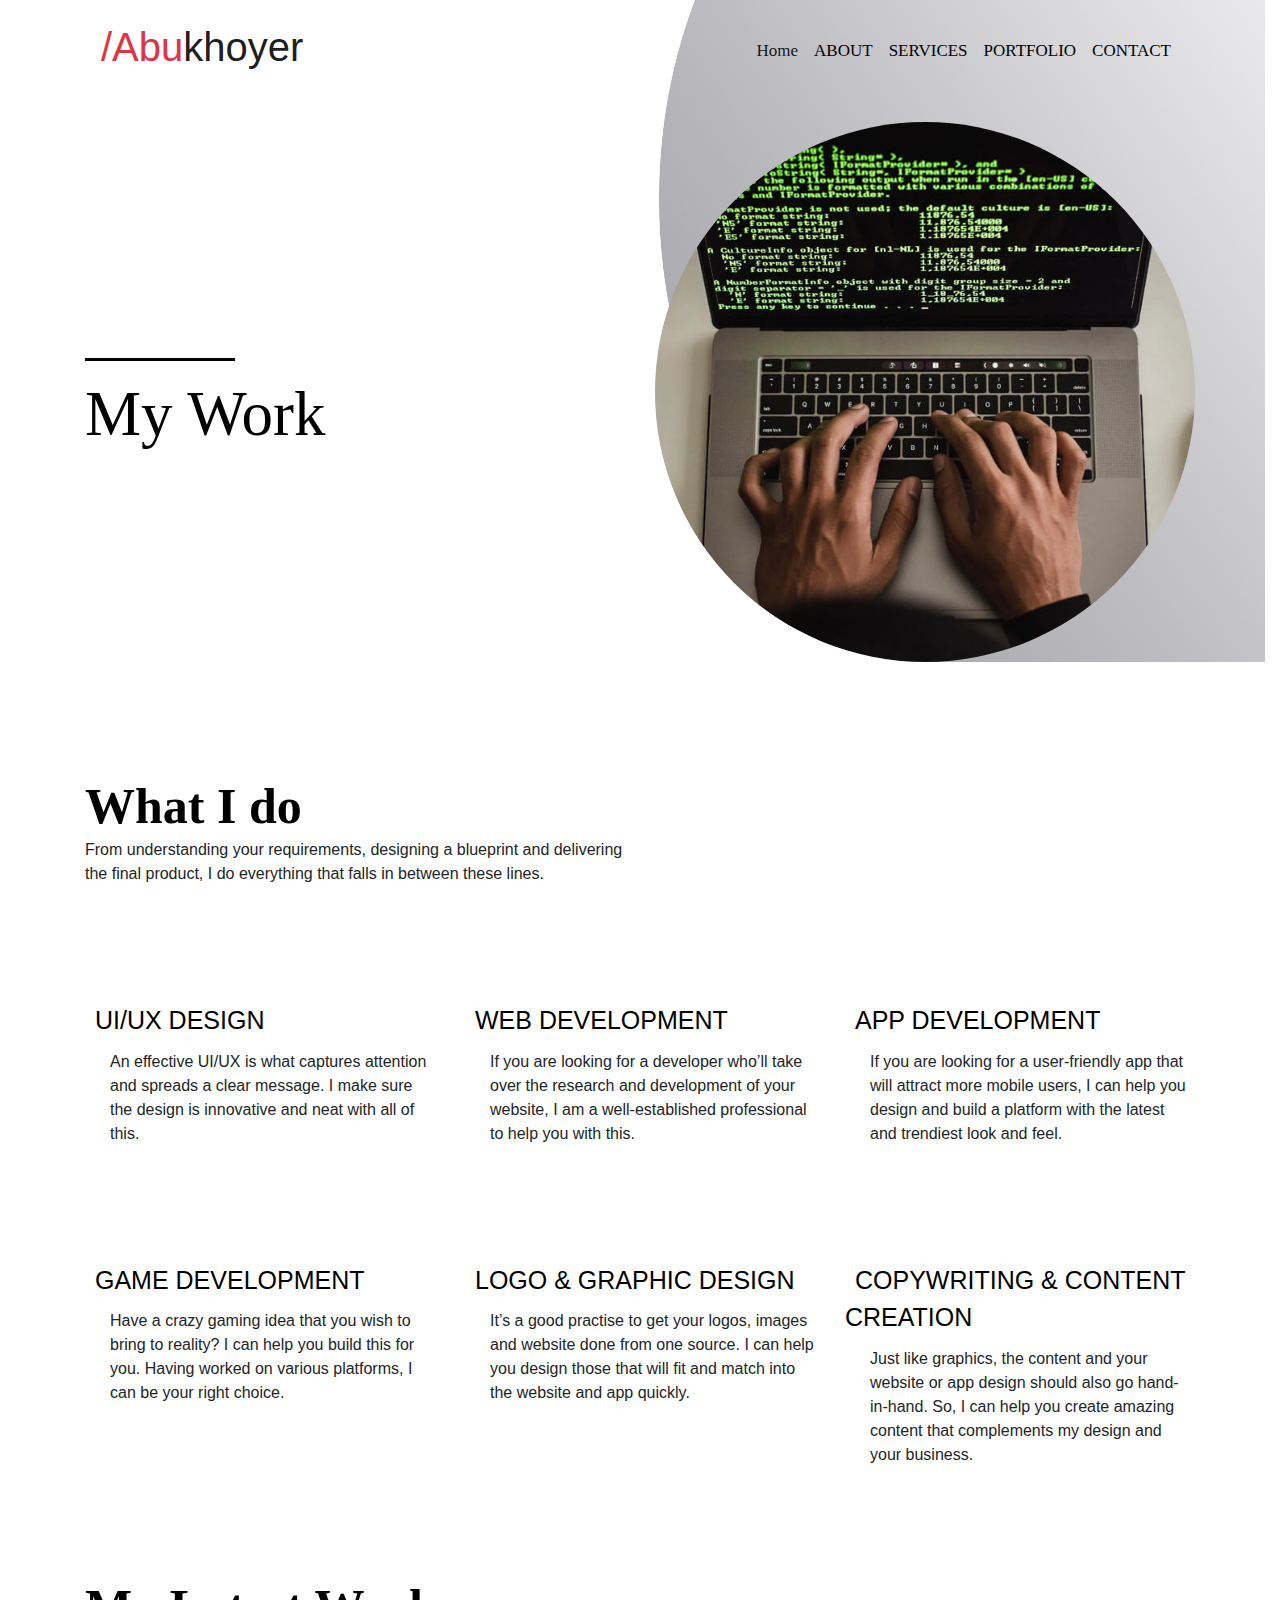
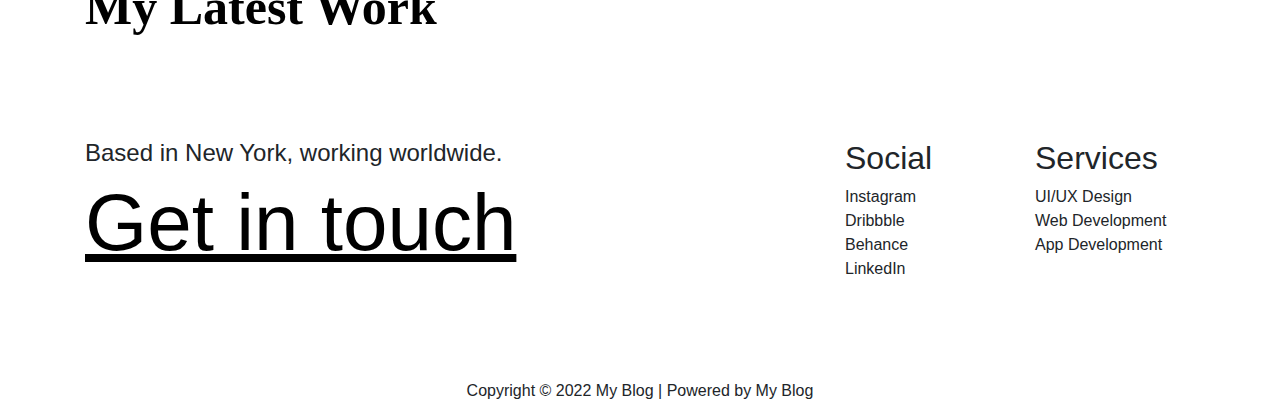
<file: services.html>
<!DOCTYPE html>
<html>
<head>
	<meta charset="utf-8">
	<meta http-equiv="X-UA-Compatible" content="IE=edge">
	<title>abukhoyerwp</title>
	<link rel="stylesheet" href="inc/css/bootstrap.min.css">
	<link rel="stylesheet" href="https://cdnjs.cloudflare.com/ajax/libs/font-awesome/6.1.1/css/all.min.css" integrity="sha512-KfkfwYDsLkIlwQp6LFnl8zNdLGxu9YAA1QvwINks4PhcElQSvqcyVLLD9aMhXd13uQjoXtEKNosOWaZqXgel0g==" crossorigin="anonymous" referrerpolicy="no-referrer" />
	<link rel="stylesheet" href="style.css">
</head>
<body>
	
	<!-- header start here -->
	<div class="container-fluid mb-4">
	<div class="headoverly">
		
			<div class="container">
		<div class="row">
			
			<div class="col-12">
				<nav class="navbar navbar-expand-lg navbar-light">
  <a class="navbar-brand" href="#"><h1><span class="text-danger">/Abu</span>khoyer</h1></a>
  <button class="navbar-toggler" type="button" data-toggle="collapse" data-target="#navbarNav" aria-controls="navbarNav" aria-expanded="false" aria-label="Toggle navigation">
    <span class="navbar-toggler-icon"></span>
  </button>
  <div class="collapse navbar-collapse justify-content-end" id="navbarNav">
    <ul class="navbar-nav">
      <li class="nav-item active">
        <a class="nav-link" href="index.html">Home</a>
      </li>
      <li class="nav-item">
        <a class="nav-link" href="about.html">ABOUT</a>
      </li>
      <li class="nav-item">
        <a class="nav-link" href="services.html">SERVICES</a>
      </li>
      <li class="nav-item">
        <a class="nav-link" href="portfolio.html">PORTFOLIO</a>
      </li>
      <li class="nav-item">
        <a class="nav-link" href="contact.html">CONTACT</a>
      </li>

    </ul>
  </div>
</nav>
			</div>
		</div>
		<div class="row">
			<div class="col-6">
				<div class="headtext">
				<br>
				<br>
				<br>
				<br>
				<br>
				<hr>
				<h1>My Work</h1>
				
			<!-- 	<div class="headmail">
					<a href="mailto:abukhoyercpa@gmail.com"><span><i class="fa-solid fa-envelope"></i></span> abukhoyercpa@gmail.com</a>
					<a href="tel:01956493635"><span><i class="fa-solid fa-phone"></i></span> +8801956493635</a>
				</div> -->
				</div>
			</div>
			<div class="col-6 headimag">
				<img class="img-fluid" src="image/service.jpg" alt="">
			</div>
		</div>
		
	</div>

	</div>

	</div>
	<!-- header end here -->



	<!-- about section end here -->
	<!-- whatIDo Start here -->
	<div class="container_fluid service ">
		<div class="container">
			<div class="row">
				<div class="col-6">
					<div class="WhatIDo">
						<h2>What I do</h2>
						<p>From understanding your requirements, designing a blueprint and delivering the final product, I do everything that falls in between these lines.</p>
					</div>
				</div>
				<div class="col-6 WhatIDoi">
					<!-- <a href="#"><span><i class="fa-solid fa-arrow-right-long"></i></span></a> -->
				</div>
			</div>
			<div class="row">
				<div class=" col-md-4">
					<div class="freedesign">
						
							<span><i class="fas fa-pencil-ruler"></i> <a href="">UI/UX DESIGN</a></span>
							<p>An effective UI/UX is what captures attention and spreads a clear message. I make sure the design is innovative and neat with all of this.</p>
							
						
					</div>
				</div>
				<div class=" col-md-4">
					<div class="freedesign">
						
							<span><i class="fas fa-laptop-code"></i> <a href="">WEB DEVELOPMENT</a></span>
							<p>If you are looking for a developer who’ll take over the research and development of your website, I am a well-established professional to help you with this.</p>
							
						
					</div>
				</div>
				<div class="col-md-4 col-sm-12">
					<div class="freedesign">
						
							<span><i class="fas fa-mobile-alt"></i> <a href="">APP DEVELOPMENT</a></span>
							<p>If you are looking for a user-friendly app that will attract more mobile users, I can help you design and build a platform with the latest and trendiest look and feel.</p>
							
						
					</div>
				</div>
         <div class="col-md-4 col-sm-12">
					<div class="freedesign">
						
							<span><i class="fas fa-gamepad"></i> <a href="">GAME DEVELOPMENT</a></span>
							<p>Have a crazy gaming idea that you wish to bring to reality? I can help you build this for you. Having worked on various platforms, I can be your right choice.</p>
							
						
					</div>
				</div>
				<div class="col-md-4 col-sm-12">
					<div class="freedesign">
						
							<span><i class="fas fa-file-alt"></i> <a href="">LOGO & GRAPHIC DESIGN</a></span>
							<p>It’s a good practise to get your logos, images and website done from one source. I can help you design those that will fit and match into the website and app quickly.</p>
							
						
					</div>
				</div>
				<div class="col-md-4 col-sm-12">
					<div class="freedesign">
						
							<span><i class="fas fa-diagnoses"></i> <a href="">COPYWRITING & CONTENT CREATION</a></span>
							<p>Just like graphics, the content and your website or app design should also go hand-in-hand. So, I can help you create amazing content that complements my design and your business.</p>
							
						
					</div>
				</div>

			</div>
		</div>
	</div>
	<!-- <div class="container-fluid bgimage"></div> -->
	<!-- whatIDo end here -->




	<!-- portfolio start here -->
	<div class="container-fluid">
		<div class="container portfolio">
			<div class="row">
				<div class="col-6">
					<div class="WhatIDo">
						<h2>My Latest Work</h2>
						
					</div>
				</div>
				<div class="col-6 WhatIDoi">
					<a href="#"><span><i class="fa-solid fa-arrow-right-long"></i></span></a>
				</div>
			</div>
		
		</div>
	</div>
	<!-- portfolio end here -->

	<!-- footer start here -->
	<div class="container-fluid">
		<div class="container">
			<div class="row footer">
				<div class="col-md-6">
					<h4>Based in New York, working worldwide.</h4>
				


					<h1><a href="#">Get in touch</a></h1>
				</div>
		
				<div class="col-md-6">
					<div class="footerright">
						<div class="row">
							<div class="col-4"></div>
							<div class="col-4 ">
								<h2>Social</h2>
								<ul>
									<li>Instagram</li>
									<li>Dribbble</li>
									<li>Behance</li>
									<li>LinkedIn</li>
								</ul>

							</div>
							<div class="col-4">
								<h2>Services</h2>
								<ul>
									<li>UI/UX Design</li>
									<li>Web Development</li>
									<li>App Development</li>
									
								</ul>

							</div>
						</div>
					</div>
				</div>
			</div>
			<div class="row">
				<div class="col text-center mt-5">
					<p>Copyright © 2022 My Blog | Powered by My Blog</p>
				</div>
			</div>
		</div>
	</div>
	<!-- footer end here -->

<!-- js area -->
<script src="inc/js/jquery.slim.min.js"></script>
<script src="inc/js/bootstrap.min.js"></script>
<script src="inc/js/popper.min.js"></script>
<script src="inc/js/main.js"></script>


</body>
</html>
</file>
<file: style.css>
a{
	text-decoration: none;
	color: black;
}
html{

	scroll-behavior: smooth;
}
ul ,li{
	list-style: none;
	margin: 0;
	padding: 0;
}
a:hover{
	text-decoration: none;
	color: black;
}
/* header start */
.navbar-light .navbar-nav .nav-link{
	color: black;
	font-family: Barlow Semi Condensed;
	font-size: 17px;
	font-weight: 400;
	line-height: 70px;
}
.headtext{
	margin-top: 120px;
}
.headtext hr{
	width: 150px;
	border: none;
	height: 3px;
	background-color: black;
	margin-left: 0;

}
.headtext h1{
	color: #000;
	font-family: Playfair Display;
	font-size: 63px;
}
.headtext h2{
	color: #ccc;
}
.headimag{
	text-align: right;
	margin-top: 20px;
    
	padding-bottom: 0px;

}
.headimag img {
    margin-bottom: 0;
    padding-bottom: 0;
  


    border-radius: 50%;
}
@media (min-width: 768px){

	.frontpage img {
    margin-bottom: 0;
    padding-bottom: 0;
 
   
   margin-top: 167px;
    border-radius: 50%;
}
}


.headoverly{
	background-image: url('image/bg.jpg');
	background-size: 75%;
	background-repeat: no-repeat;
	background-position:  right bottom ;


	}
.headmail{
	margin-top: 80px;
}
.headmail a{
	display: block;
	margin: 7px 0px;
}
.headmail a i{
	background-color: #009bdf;
}
/* header end here */

/* about start here */

.about{
	margin-top: 100px;
	margin-bottom: 100px;
}
.about h6{
	color: #009bdf;
}
.about h2{
	font-family: Playfair Display;
	font-size: 50px;
	font-weight: 800;
	line-height: 55px;
	color: #000;
}
.aboutBelow{
	margin-top: 80px;
}
.aboutLeft h3{
	color:#009bdf;
	font-family: Playfair Display;
	font-size: 40px;
	line-height: 48px;
	font-weight: 800;
}
.aboutRight p{
	color: #888;
}
.aboutRight #more{
	display: none;
}
/* about end here */
/* what I do start here */
.WhatIDo h2{
	color: #000;
	font-family: Playfair Display;
	font-size: 50px;
	line-height: 48px;
	font-weight: 800;
}
.WhatIDoi i{
	font-size: 70px;
	color: #009bdf;
	
	 animation: mymove 3s infinite;
	 position: relative;
	
}
@keyframes mymove {
  0%   {right: 0px;}
  25%  {right: 10px;}
  50%  {right: 0px;}
 
}
/* .WhatIDoi i:hover{
	margin-right: -10px;

} */
.WhatIDoi{
	overflow: hidden;
	
	text-align: right;
}
.freedesign{
	margin-top: 100px;
}
.freedesign i{
	color:#009bdf ;
	font-size: 25px;
}
.freedesign span a{
	font-size:25px;
	margin-left: 10px;
}
.freedesign p{
	margin-left: 25px;
	margin-top: 10px;
}
.bgimage{
	background-image: url('image/bg1.jpg');
	height: 400px;
	background-repeat: no-repeat;
	
	background-size:100%;
	background-attachment: fixed;
}
/* what I do start here */

/* skill area start here */
.skill{
	margin-top: 100px;
}
.experiencehr{

	width: 100%;
	position: relative;
   
	
}
.experiencehr i{
	position: absolute;
	top: -10px;
	right: 0;
	height: 17px;
	width: 17px;
	background-color: #000;
	color: #fff;
	border-radius: 50%;
	padding-left:5px;
	padding-bottom: 7px;
	
	margin-right:0;
	

}
.experienceright h4{
	color: #009bdf;
	margin-top: 30px;
}
/* skill area start here */


/* portfolio start here  */
.portfolio{
	margin-top: 100px;
}
.portfolioimag{
	margin-top: 100px;
	margin-bottom: 100px;
}
.portfolioimag img{
	margin-top: 15px;
}
/* portfolio end here  */

/* footer start here */

.footer{
	margin-top: 100px;
	margin-bottom: 50px;
}
/* footer end here */


/* about start here */
 
 /* about skill area start here */
 
 .skills{
 	margin-top: 120px;

 }
 .skills h1{
 	color: #fff;
 }
 .skills p{
 	color: #;
 }
.skillone{
	background-color:#F28500;
	padding: 50px;
	margin-top:50px;

}

 /* about skill area end here */

/* Experience area start here */
.Experience{
	margin-top: 100px;
}

/* Experience area start here */

/* about start here */

.drop{
	display: none;
	
}

/* service*/
.service{
	margin-top: 120px;
}





/* Footer */

.footer h1 a{
	font-size: 80px;
	margin: 0;
	padding: 0;
	text-decoration: underline;
	transition: 2s;
}
.footer h1 a:hover{
	color: green;
}
</file>
